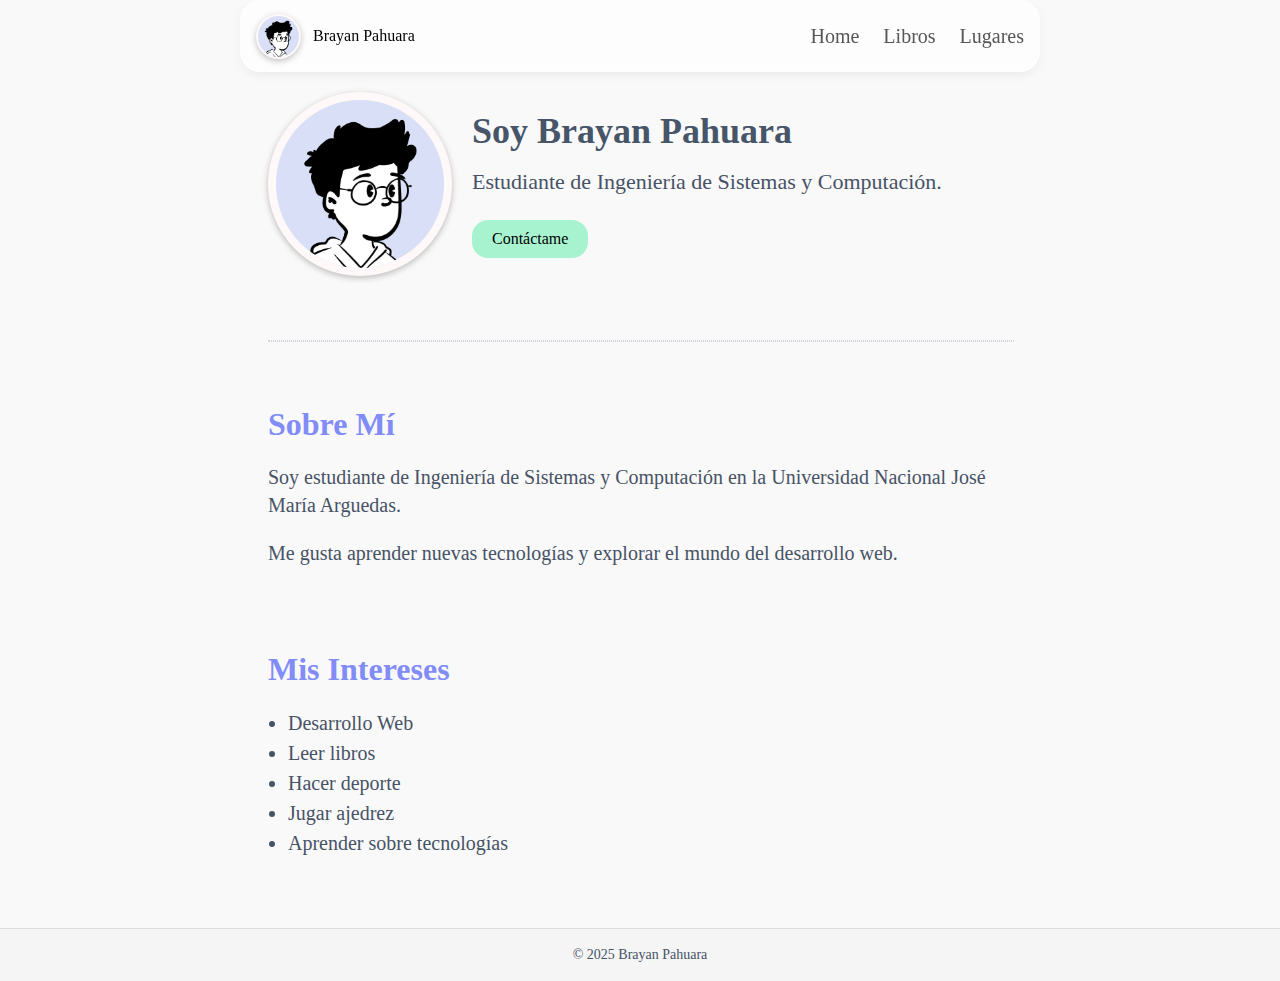
<file: index.html>
<!DOCTYPE html>
<html lang="en">
<head>
    <meta charset="UTF-8">
    <meta name="viewport" content="width=device-width, initial-scale=1.0">
    <title>BrayanPahuara</title>
    <link rel="stylesheet" href="css/style.css">
    <link rel="icon" href="images/avatar.webp" type="image/webp">
</head>
<body>
    <header>
        <div class="avatar">
            <img src="images/avatar.webp" alt="Avatar">
            <span>Brayan Pahuara</span>
        </div>
        <nav>
            <ul>
                <li><a href="index.html">Home</a></li>
                <li><a href="libros.html">Libros</a></li>
                <li><a href="lugares.html">Lugares</a></li>
            </ul>
        </nav>
    </header>
    <main class="container">
        <section class="presentacion">
            <img src="images/avatar.webp" alt="Avatar" class="avatar">
            <div class="presentacion-texto">
                <h1>Soy Brayan Pahuara</h1>
                <p>Estudiante de Ingeniería de Sistemas y Computación.</p>
                <a href="contacto.html" class="btn-contacto">Contáctame</a>
            </div>
        </section>
        <hr>
        <section class="sobre-mi">
            <h2>Sobre Mí</h2>
            <p>Soy estudiante de Ingeniería de Sistemas y Computación en la
            Universidad Nacional José María Arguedas.</p>
            <p>Me gusta aprender nuevas tecnologías y explorar el mundo del desarrollo web.</p>
        </section>
        <section class="intereses">
            <h2>Mis Intereses</h2>
            <ul>
                <li>Desarrollo Web</li>
                <li>Leer libros</li>
                <li>Hacer deporte</li>
                <li>Jugar ajedrez</li>
                <li>Aprender sobre tecnologías</li>
            </ul>
        </section>
    </main>
    <footer>
        <p>© 2025 Brayan Pahuara</p>
    </footer>
</body>
</html>
</file>
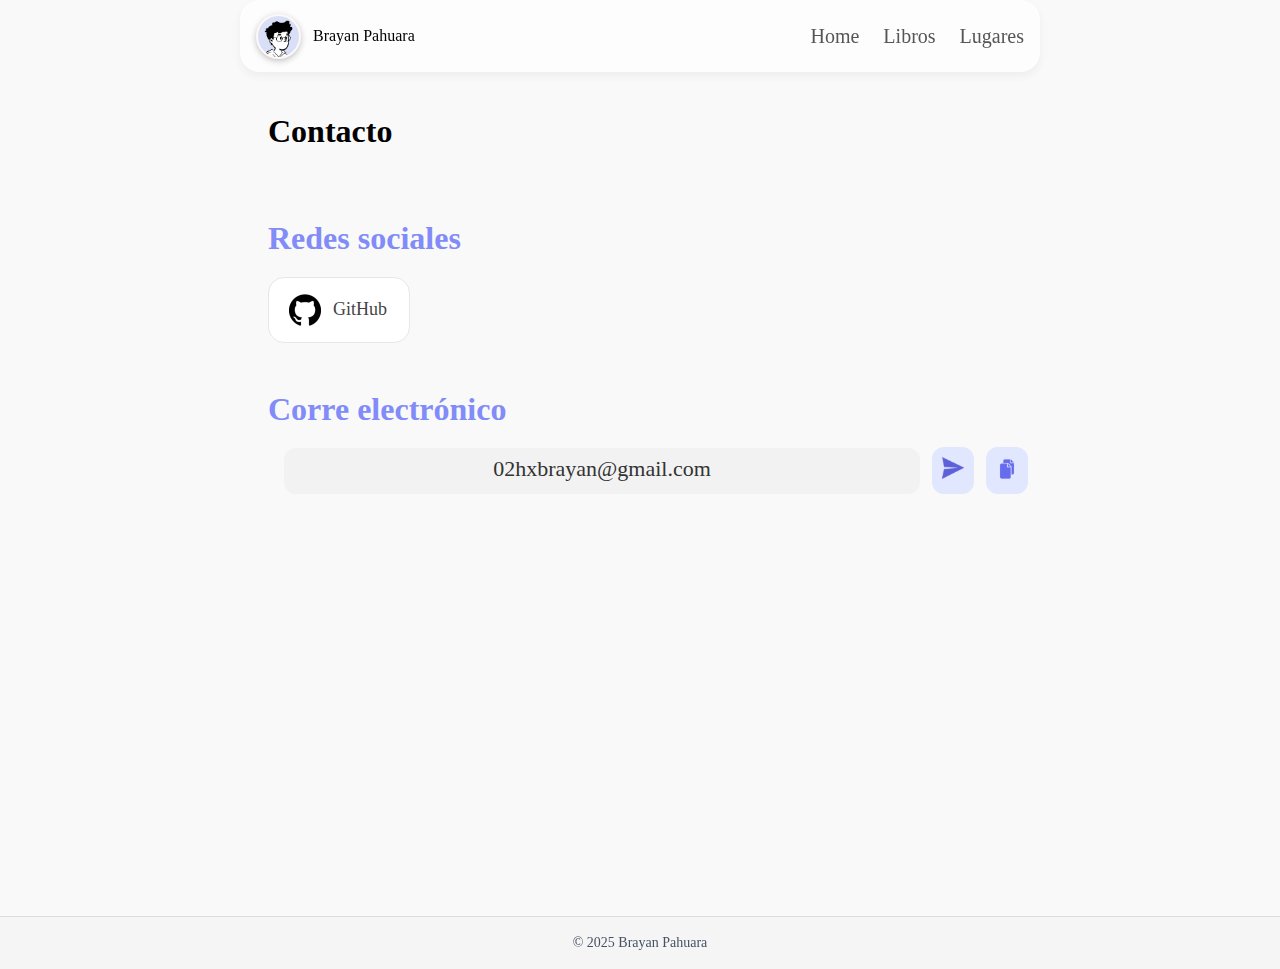
<file: contacto.html>
<!DOCTYPE html>
<html lang="en">
<head>
    <meta charset="UTF-8">
    <meta name="viewport" content="width=device-width, initial-scale=1.0">
    <title>Contacto</title>
    <link rel="stylesheet" href="css/style.css">
    <link rel="icon" href="images/avatar.webp" type="image/webp">
</head>
<body>
    <header>
        <div class="avatar">
            <img src="images/avatar.webp" alt="Avatar">
            <span>Brayan Pahuara</span>
        </div>
        <nav>
            <ul>
                <li><a href="index.html">Home</a></li>
                <li><a href="libros.html">Libros</a></li>
                <li><a href="lugares.html">Lugares</a></li>
            </ul>
        </nav>
    </header>
    <main class="container">
        <section class="contacto">
            <h1>Contacto</h1>
        <div class="redes">
            <h2>Redes sociales</h2>
            <a href="" target="_blank" class="github">
                <img src="images/iconos/github-64.webp" alt="GitHub">
                <span>GitHub</span>
            </a>
        </div>
        <div class="correo">
            <h2>Corre electrónico</h2>
            <div class="correo-box">
                <span id="miCorreo">02hxbrayan@gmail.com</span>
                <div class="acciones">
                    <a href="mailto:02hxbrayan@gmail.com" class="btn">
                        <img src="images/iconos/enviar-64.webp" alt="Enviar correo">
                    </a>
                    <button oneclick="copiarCorreo()" class="btn">
                        <img src="images/iconos/copiar-64.webp" alt="Copiar correo">
                    </button>
                </div>
            </div>
        </div>
    </main>
    <footer>
        <p>© 2025 Brayan Pahuara</p>
    </footer>
    <script>
        function copiarCorreo() {
            const correo = document.getElementById("miCorreo").innerText;
            navigator.clipboard.writeText(correo).then(() => {
                alert("Correo copiado: " + correo);
            });
        }
    </script>
</body>
</html>
</file>
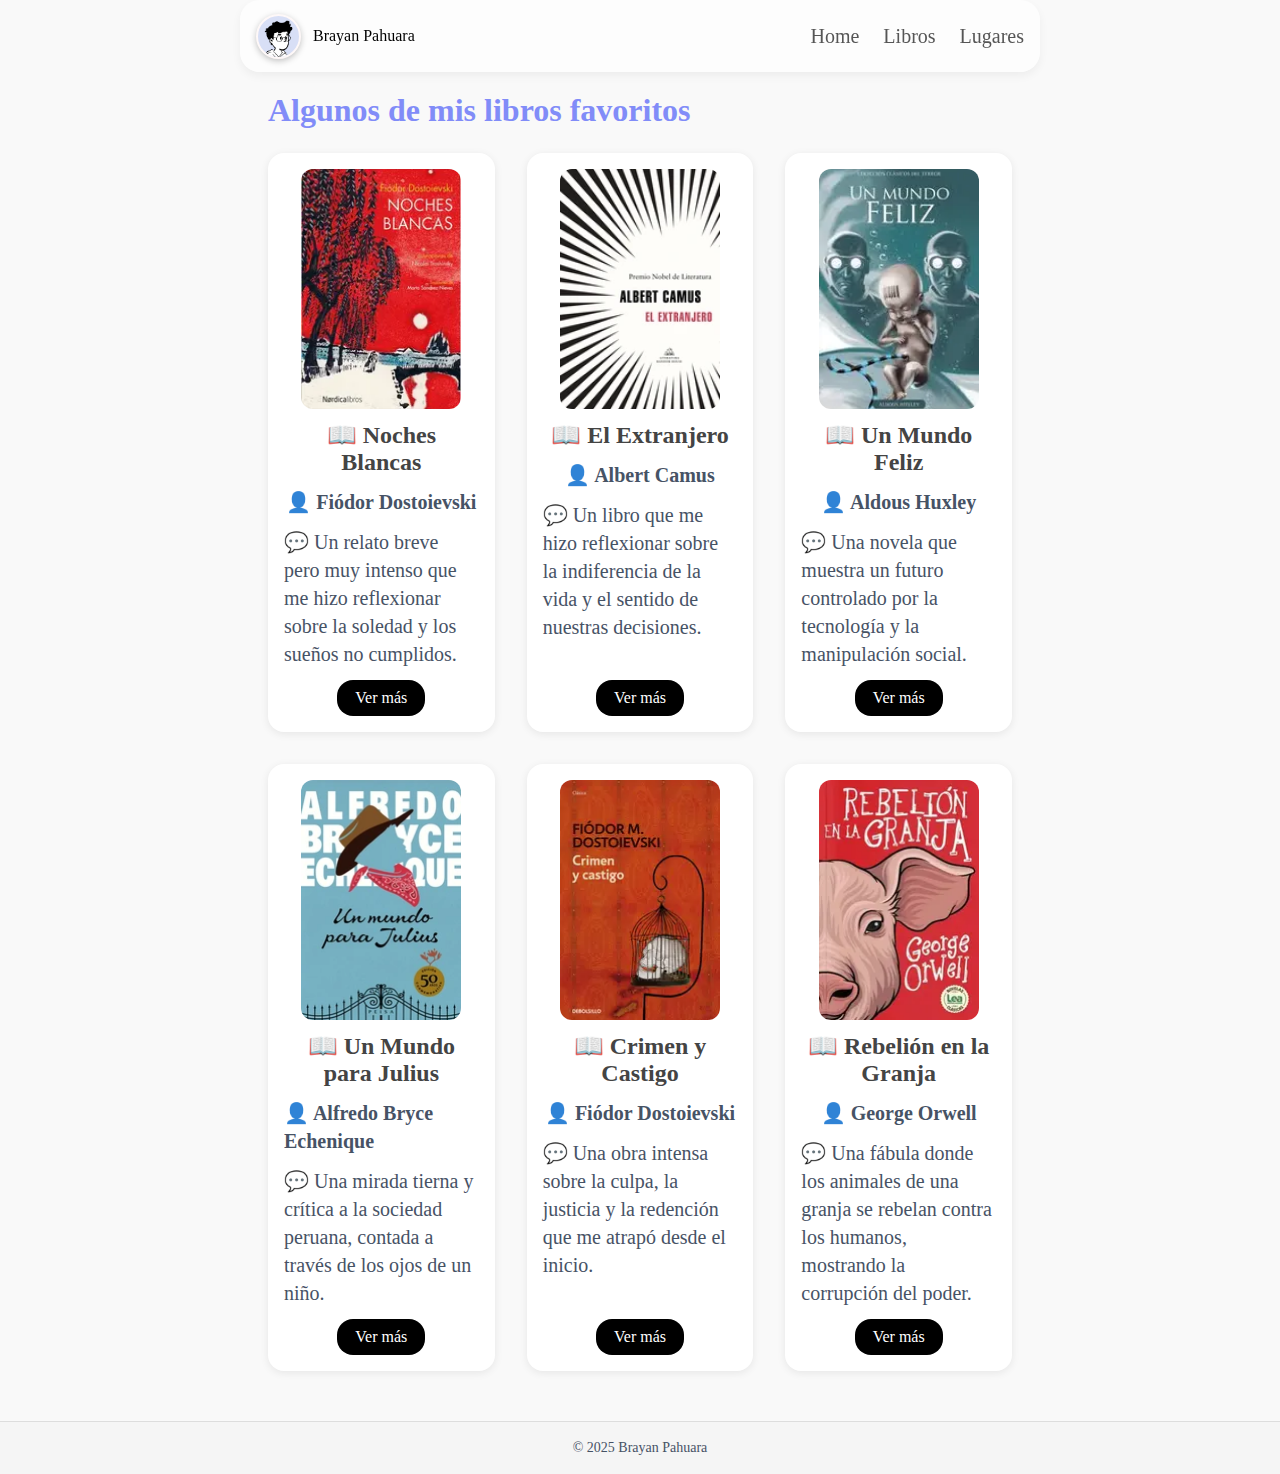
<file: libros.html>
<!DOCTYPE html>
<html lang="es">
<head>
    <meta charset="UTF-8">
    <meta name="viewport" content="width=device-width, initial-scale=1.0">
    <title>Libros favoritos</title>
    <link rel="stylesheet" href="css/style.css">
    <link rel="icon" href="images/avatar.webp" type="image/webp">
</head>
<body>
    <header>
        <div class="avatar">
            <img src="images/avatar.webp" alt="Avatar">
            <span>Brayan Pahuara</span>
        </div>
        <nav>
            <ul>
                <li><a href="index.html">Home</a></li>
                <li><a href="libros.html">Libros</a></li>
                <li><a href="lugares.html">Lugares</a></li>
            </ul>
        </nav>
    </header>
    <main class="container">
        <section class="libros">
            <h2>Algunos de mis libros favoritos</h2>
            <div class="grid-libros">
                <article class="libro">
                    <img src="images/libros/noches-blancas.webp" alt="Noches Blancas">
                    <h3>📖 Noches Blancas</h3>
                    <p><strong>👤 Fiódor Dostoievski</strong></p>
                    <p>💬 Un relato breve pero muy intenso que me hizo reflexionar sobre la soledad y los sueños no cumplidos.</p>
                    <a href="libros/noches-blancas.html" class="btn-libro">Ver más</a>
                </article>
                <article class="libro">
                    <img src="images/libros/el-extranjero.webp" alt="El Extranjero">
                    <h3>📖 El Extranjero</h3>
                    <p><strong>👤 Albert Camus</strong></p>
                    <p>💬 Un libro que me hizo reflexionar sobre la indiferencia de la vida y el sentido de nuestras decisiones.</p>
                    <a href="libros/el-extranjero.html" class="btn-libro">Ver más</a>
                </article>
                <article class="libro">
                    <img src="images/libros/un-mundo-feliz.webp" alt="Un Mundo Feliz">
                    <h3>📖 Un Mundo Feliz</h3>
                    <p><strong>👤 Aldous Huxley</strong></p>
                    <p>💬 Una novela que muestra un futuro controlado por la tecnología y la manipulación social.</p>
                    <a href="libros/un-mundo-feliz.html" class="btn-libro">Ver más</a>
                </article>
                <article class="libro">
                    <img src="images/libros/un-mundo-julius.webp" alt="Un Mundo para Julius">
                    <h3>📖 Un Mundo para Julius</h3>
                    <p><strong>👤 Alfredo Bryce Echenique</strong></p>
                    <p>💬 Una mirada tierna y crítica a la sociedad peruana, contada a través de los ojos de un niño.</p>
                    <a href="libros/un-mundo-julius.html" class="btn-libro">Ver más</a>
                </article>
                <article class="libro">
                    <img src="images/libros/crimen-castigo.webp" alt="Crimen y Castigo">
                    <h3>📖 Crimen y Castigo</h3>
                    <p><strong>👤 Fiódor Dostoievski</strong></p>
                    <p>💬 Una obra intensa sobre la culpa, la justicia y la redención que me atrapó desde el inicio.</p>
                    <a href="libros/crimen-castigo.html" class="btn-libro">Ver más</a>
                </article>
                <article class="libro">
                    <img src="images/libros/rebelion-granja.webp" alt="Rebelión en la Granja">
                    <h3>📖 Rebelión en la Granja</h3>
                    <p><strong>👤 George Orwell</strong></p>
                    <p>💬 Una fábula donde los animales de una granja se rebelan contra los humanos, mostrando la corrupción del poder.</p>
                    <a href="libros/rebelion-granja.html" class="btn-libro">Ver más</a>
                </article>
            </div>
        </section>
    </main>
    <footer>
        <p>© 2025 Brayan Pahuara</p>
    </footer>
</body>
</html>
</file>
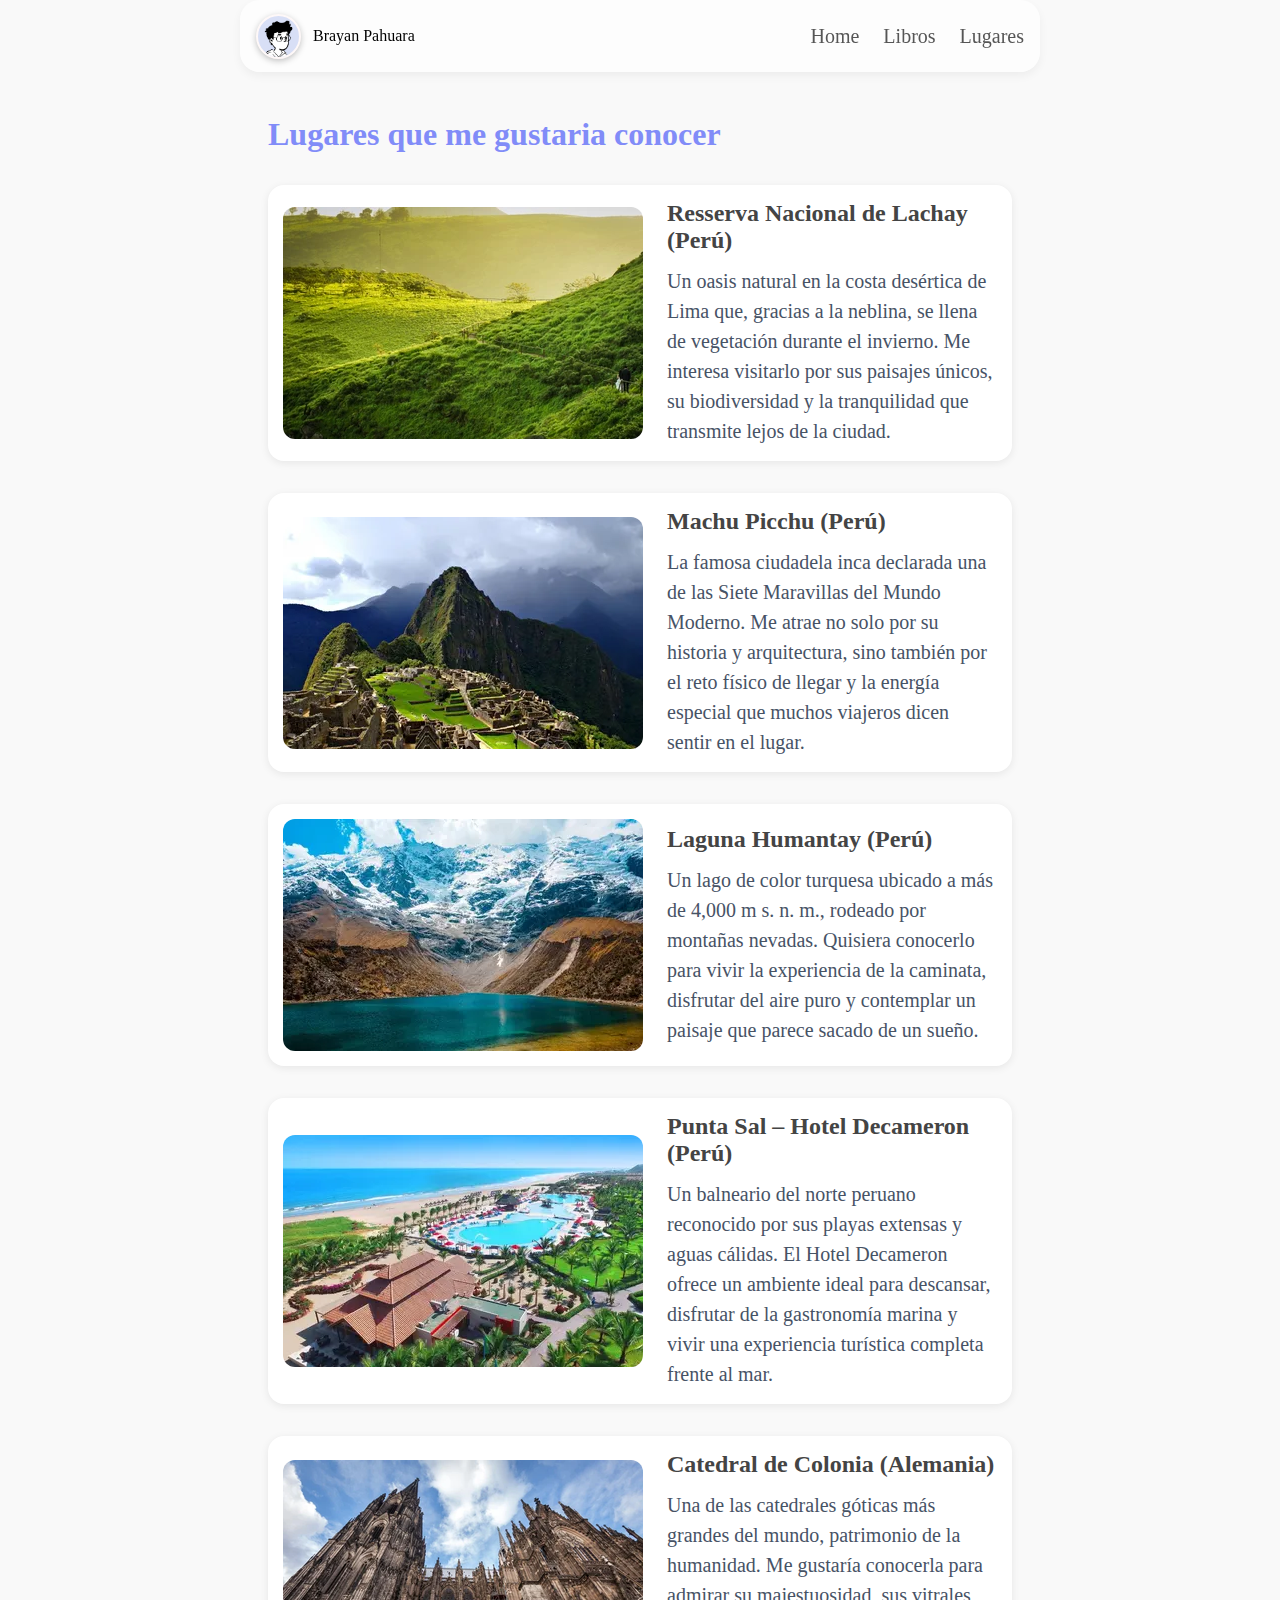
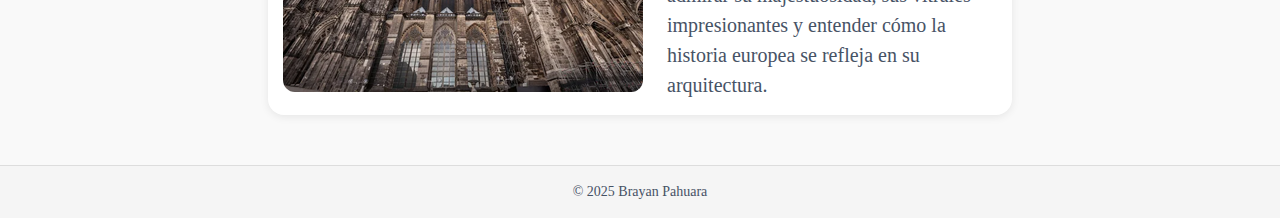
<file: lugares.html>
<!DOCTYPE html>
<html lang="en">
<head>
    <meta charset="UTF-8">
    <meta name="viewport" content="width=device-width, initial-scale=1.0">
    <title>Lugares que me gustaria conocer</title>
    <link rel="stylesheet" href="css/style.css">
    <link rel="icon" href="images/avatar.webp" type="image/webp">
</head>
<body>
    <header>
        <div class="avatar">
            <img src="images/avatar.webp" alt="Avatar">
            <span>Brayan Pahuara</span>
        </div>
        <nav>
            <ul>
                <li><a href="index.html">Home</a></li>
                <li><a href="libros.html">Libros</a></li>
                <li><a href="lugares.html">Lugares</a></li>
            </ul>
        </nav>
    </header>
    <main class="container">
        <section class="lugares">
            <h2>Lugares que me gustaria conocer</h2>
            <article class="lugar">
                <img src="images/lugares/lachay.webp" alt="Reserva Nacional de Lachay">
                <div>
                    <h3>Resserva Nacional de Lachay (Perú)</h3>
                    <p>Un oasis natural en la costa desértica de Lima que, gracias a la neblina, se llena de vegetación durante el invierno. Me interesa visitarlo por sus paisajes únicos, su biodiversidad y la tranquilidad que transmite lejos de la ciudad.</p>
                </div>
            </article>
            <article class="lugar">
                <img src="images/lugares/machu-picchu.webp" alt="Machu Picchu">
                <div>
                    <h3>Machu Picchu (Perú)</h3>
                    <p>La famosa ciudadela inca declarada una de las Siete Maravillas del Mundo Moderno. Me atrae no solo por su historia y arquitectura, sino también por el reto físico de llegar y la energía especial que muchos viajeros dicen sentir en el lugar.</p>
                </div>
            </article>
            <article class="lugar">
                <img src="images/lugares/humantay.webp" alt="Laguna Humantay">
                <div>
                    <h3>Laguna Humantay (Perú)</h3>
                    <p>Un lago de color turquesa ubicado a más de 4,000 m s. n. m., rodeado por montañas nevadas. Quisiera conocerlo para vivir la experiencia de la caminata, disfrutar del aire puro y contemplar un paisaje que parece sacado de un sueño.</p>
                </div>
            </article>
            <article class="lugar">
                <img src="images/lugares/punta-sal.webp" alt="Punta Sal - Hotel Decameron">
                <div>
                    <h3>Punta Sal – Hotel Decameron (Perú)</h3>
                    <p>Un balneario del norte peruano reconocido por sus playas extensas y aguas cálidas. El Hotel Decameron ofrece un ambiente ideal para descansar, disfrutar de la gastronomía marina y vivir una experiencia turística completa frente al mar.</p>
                </div>
            </article>
            <article class="lugar">
                <img src="images/lugares/catedral-colonia.webp" alt="Catedral de Colonia">
                <div>
                    <h3>Catedral de Colonia (Alemania)</h3>
                    <p>Una de las catedrales góticas más grandes del mundo, patrimonio de la humanidad. Me gustaría conocerla para admirar su majestuosidad, sus vitrales impresionantes y entender cómo la historia europea se refleja en su arquitectura.</p>
                </div>
            </article>
        </section>
    </main>
    <footer>
        <p>© 2025 Brayan Pahuara</p>
    </footer>
</body>
</html>
</file>
<file: css/style.css>
header {
    width: 100%;
    max-width: 768px;
    height: 72px;
    margin:0 auto;
    display: flex;
    justify-content: space-between;
    align-items: center;
    padding:0 16px;

    background: rgba(255, 255, 255, 0.7);
    backdrop-filter: blur(10px);
    position: sticky;
    top:0;
    z-index: 1000;
    box-shadow: 0 4px 10px rgba(0, 0, 0, 0.05);
    border-radius: 20px;
}
header .avatar {
    display: flex;
    align-items: center;
    gap: 12px;
}
header .avatar img {
    width: 41px;
    height: 41px;
    border-radius: 50%;
    object-fit: cover;
    border: 2.5px solid #FEF8F8;
    box-shadow: 0 2px 6px rgba(0, 0, 0, 0.25);
    background: #D8DFF6;
}
header nav ul {
    display: flex;
    gap: 24px;
    list-style: none;
    margin: 0;
    padding: 0;
}
header nav a{
    text-decoration: none;
    color: #444;
    transition: all 0.2s ease;
}

h2 {
    font-size: 32px;
    color: #818CF8;
    margin: 0;
}
h3 {
    font-size: 24px;
    color:#444;
}
p {
    font-size: 20px;
    opacity: 0.9;
    color: #334155;
    line-height: 28px;
}
ul {
    color: #334155;
    font-size: 20px;
    opacity: 0.9;
    line-height: 30px;
    padding-left: 20px;

}

body {
    margin: 0;
    background: #f9f9f9;
    
}
.container {
    max-width: 744px;
    margin: 0 auto;
    padding: 20px;
    display: flex;
    flex-direction: column;
    gap: 64px;
}

.presentacion {
    display: flex;
    flex-direction: column;
    align-items: center;
    gap: 20px;
    max-width: 744px;
    flex-wrap: wrap;
}
@media(min-width: 640px) {
    .presentacion {
        flex-direction: row;
        align-items: center;
    }
}
.presentacion img {
    width: 168px;
    height: 168px;
    border-radius: 50%;
    object-fit: cover;
    border: 8px solid #FEF8F8;
    box-shadow: 0 2px 6px rgba(0, 0, 0, 0.25);
    flex-shrink: 0;
    background: #D8DFF6;
}
.presentacion-texto h1 {
    font-size: 36px;
    color:#475569;
    flex: 1;
    margin: 0 0 16px 0;
}
.presentacion-texto p {
    font-size: 22px;
    color: #334155;
    margin: 0 0 24px 0;
}
.presentacion-texto {
    flex: 1;
    min-width: 0;
}
.btn-contacto {
    display: inline-block;
    padding: 10px 20px;
    background: #A7F3D0;
    color: black;
    text-decoration: none;
    border-radius: 16px;
    transition: background-color 0.3s;
}
hr {
    border-style: dotted;
    border-width: 1px;
    color: #D1D5DB;
    width: 100%;
    border-radius: 6px;
    border-color: #D1D5DB;
    margin: 0px;
}
/* Seccion libro */
.grid-libros {
    display: grid;
    grid-template-columns: repeat(auto-fit, minmax(220px, 1fr));
    gap: 32px;
    margin-top: 24px;
}
.libro{
    background: rgb(255, 255, 255);
    border-radius: 16px;
    padding: 16px;
    display: flex;
    box-shadow: 0 2px 8px rgba(0, 0, 0, 0.08);
    flex-direction: column;
    align-items: center;
    gap: 12px;
}


.libro img{
    width: 160px;
    height: 240px;
    object-fit: cover;
    border-radius: 12px;
    margin: 0 auto;
    
}
.libro h3{
    margin: 0;
    text-align: center;
}
.libro p{
    margin: 0;
    line-height: 1.4;
}
.btn-libro{
    margin-top: auto;
    display: inline-block;
    color: rgb(255, 255, 255);
    text-decoration: none;
    border-radius: 16px;

    padding: 9px 18px;
    background: #000000;

}
.btn-libro:hover{
    border-color: #000;
    background: #111;
    box-shadow: 0 6px 16px rgba(0, 0, 0, 0.15);
}
/*Seccion lugares*/
.lugares {
    display: flex;
    flex-direction: column;
    gap: 32px;
    margin-top: 24px;
}
.lugar{
    display: grid;
    grid-template-columns: 360px 1fr;
    gap: 24px;
    align-items: center;
    background: rgb(255, 255, 255);
    border-radius: 16px;
    padding: 15px;
    box-shadow: 0 2px 8px rgba(0,0,0,0.08);
}
.lugar img {
    object-fit: cover;
    border-radius: 12px;
}
.lugar h3{
    margin: 0 0 12px 0;
}
.lugar p {
    margin: 0;
    line-height: 1.5;
}
@media(max-width: 678px){
    .lugar{
        grid-template-columns: 1fr;
        text-align: center;
    }
    .lugar img{
        width: 100%;
        height: auto;
    }
}
/*Seccion de cada libro*/
.detalle-libro {
    display: grid;
    grid-template-columns: 1fr 280px;
    gap: 32px;
    align-items: start;
    background: #fff;
    border-radius: 16px;
    padding: 24px;
    box-shadow: 0 2px 8px rgba(0,0,0,0.08);
}
.info-libro h2 {
    margin: 0 0 12px 0;
    color: #475569;
    font-size: 32px;
}
.info-libro p {
    margin: 0 0 16px 0;
    font-size: 18px;
    color: #334155;
}
.detalle-datos {
    width: 100%;
    border-collapse: collapse;
    margin-bottom: 16px;
    margin-top: 8px;
}
.detalle-datos th {
    text-align: left;
    padding: 6px 12px;
    background: #f1f5f9;
    color: #475569;
    border-radius: 6px 0 0 6px;
}
.detalle-datos td {
    padding: 6px 12px;
    color: #334155;
}
.portada-libro img {
    width: 100%;
    max-width: 240px;
    border-radius: 12px;
    object-fit: cover;
    display: block;
    margin: 0 auto;
    box-shadow: 0 2px 6px rgba(0,0,0,0.15);
}
.reseña {
    background: #fff;
    border-radius: 16px;
    padding: 24px;
    box-shadow: 0 2px 8px rgba(0,0,0,0.08);
    margin-top: 10px;
}
.reseña h3{
    margin: 0 0 16px 0;
    color: #475569
}
.reseña p{
    line-height: 1.6;
}
.boton-atras a{
    display: inline-block;
    text-decoration: none;
    color: #fff;
    background: #475569;
    padding: 10px 20px;
    border-radius: 12px;
}
.boton-atras a:hover {
    background: #334155;
    transform: translateY(-0.1px);
    box-shadow: 0 4px 12px rgba(0,0,0,0.09);
}
@media(max-width: 768px){
    .detalle-libro{
        grid-template-columns: 1fr;
        text-align: center;
    }
    .portada-libro{
        margin-top: 20px;
    }
    .detalle-datos th, .detalle-datos td{
        display: block;
        text-align: center;
    }
}

/* footer*/
footer {
    text-align: center;
    padding: 12px;
    margin-top: 30px;
    background: #f5f5f5;
    color: #333;
    border-top: 1px solid #ddd;
}
footer p {
    margin: 0;
    font-size: 14px;
}
/* contacto */
.contacto{
    display: flex;
    flex-direction: column;
    gap: 48px;
    
}
.redes {
    display: flex;
    flex-direction: column;
    gap: 20px;
}
.redes a {
    display: flex;
    align-items: center;
    gap: 12px;
    padding: 16px 20px;
    background: #fff;
    border: 1px solid #E5E7EB;
    max-width: 100px;
    border-radius: 16px;
    text-decoration: none;
    font-size: 18px;
    color: #444;
    transition: box-shadow 0.2s ease, transform 0.2s ease;
}
.redes a img{
    width: 32px;
    height: 32px;
    object-fit: cover;
}
.correo {
    display: flex;
    flex-direction: column;
    gap: 16px;
}
.correo-box {
    display: flex;
    align-items: center;
    justify-content: space-between;
    gap:12px;
    border-radius: 12px;
    padding: 380px 16px;
    font-size: 18px;
    width: 100%;
    height: 30px;
    padding-top: 12px;
}

#miCorreo {
    flex: 1;
    text-align: center;
    font-size: 22px;
    color: #333;
    padding: 8px 0;
    background: #F2F2F2;
    height: 30px;
    border-radius: 12px;

}
.acciones {
    display: flex;
    gap: 12px;

}
.btn {
    background: rgb(224, 231, 255);
    border: none;
    border-radius: 12px;
    cursor: pointer;
    padding: 10px;
    transition: box-shadow 0.2s, transform 0.2s;
}
.btn img {
    width: 22px;
    height: 22px;
    align-items: center;
    justify-content: space-between;
    filter: invert(35%) sepia(80%) saturate(500%) hue-rotate(200deg);
}
</file>
